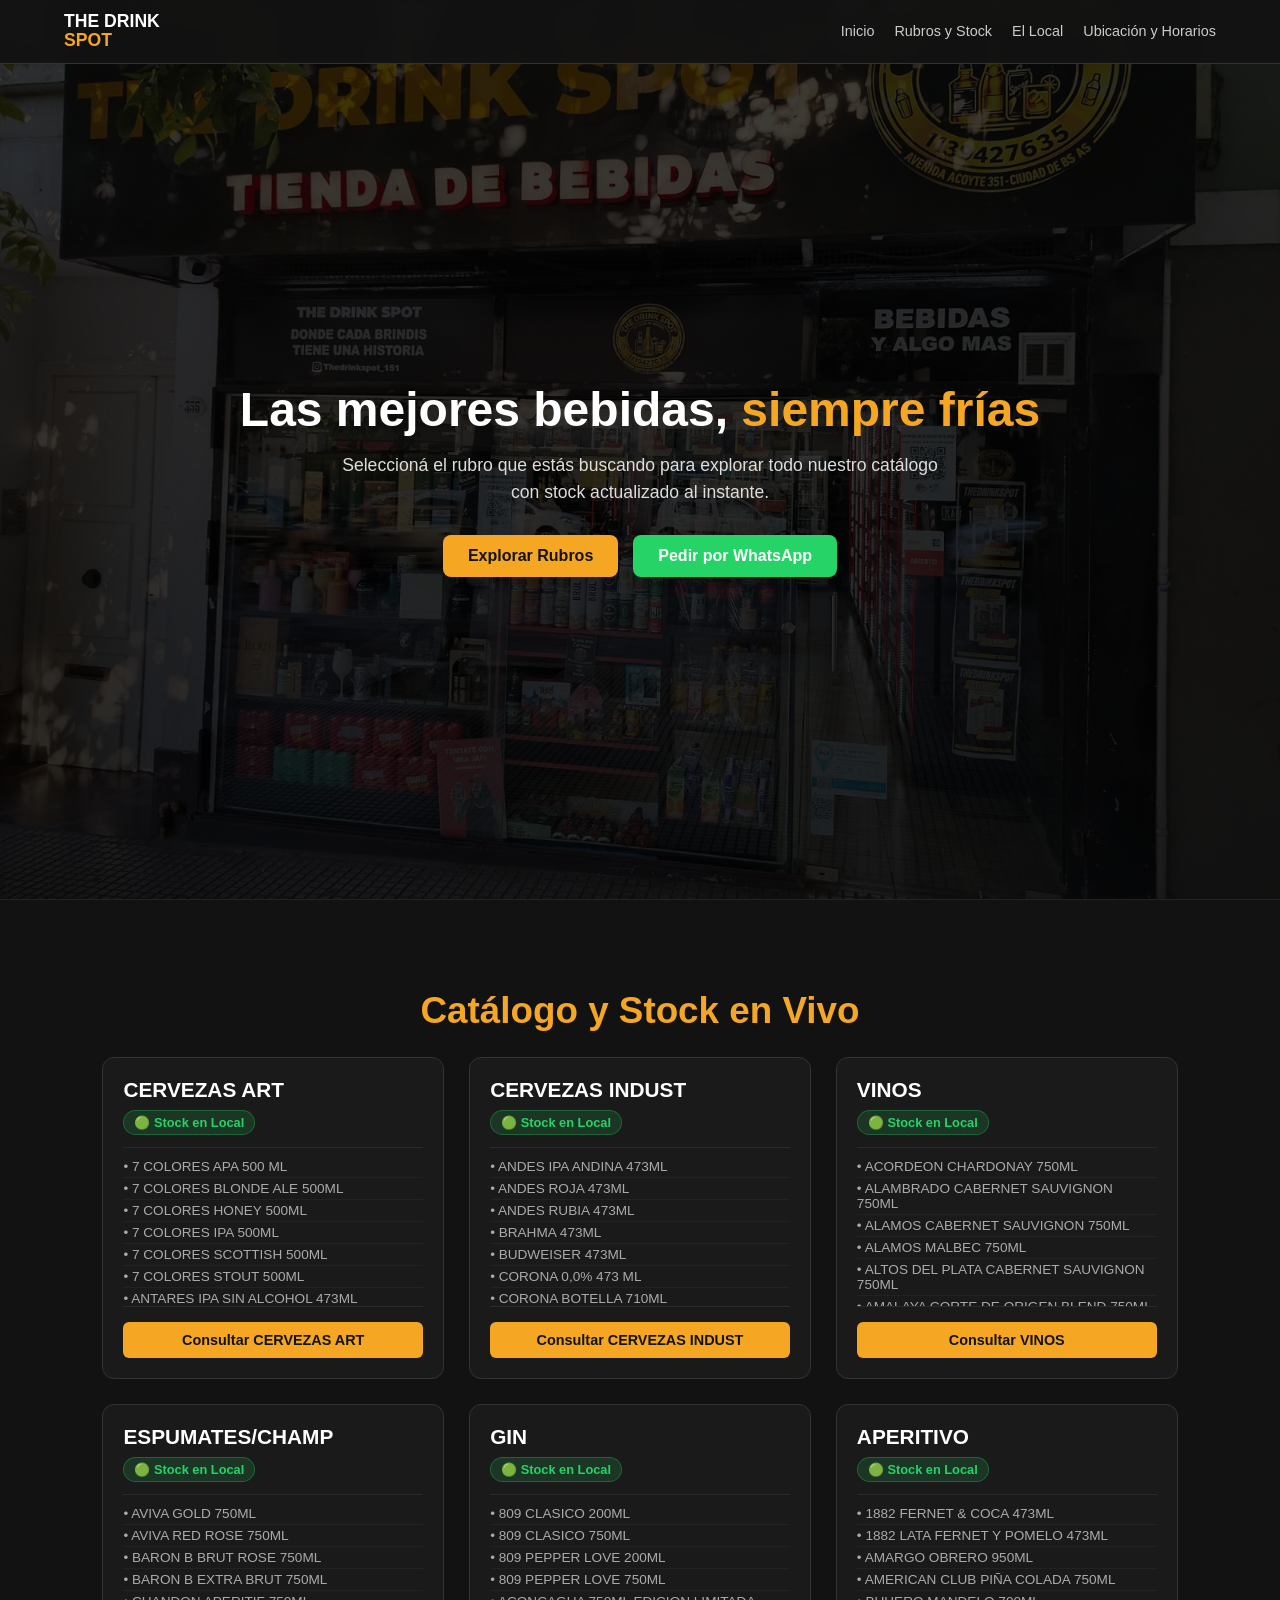
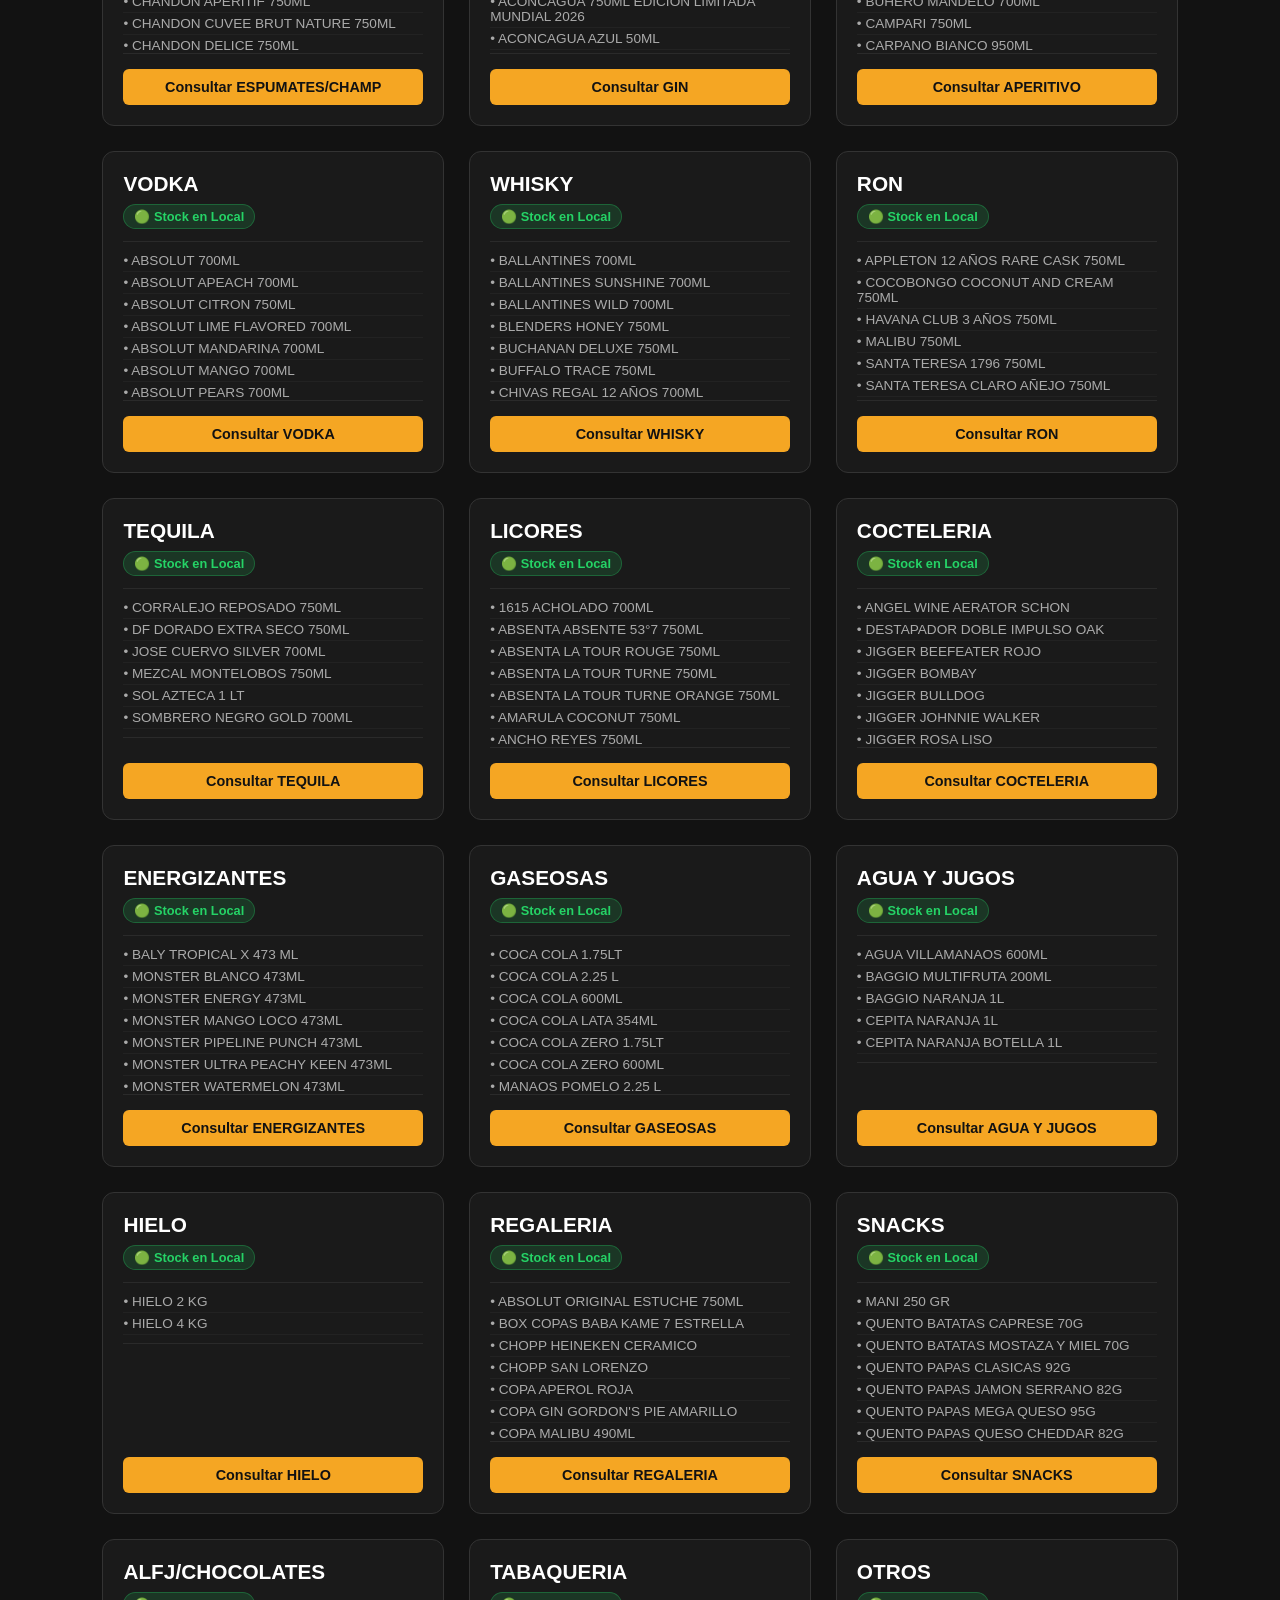
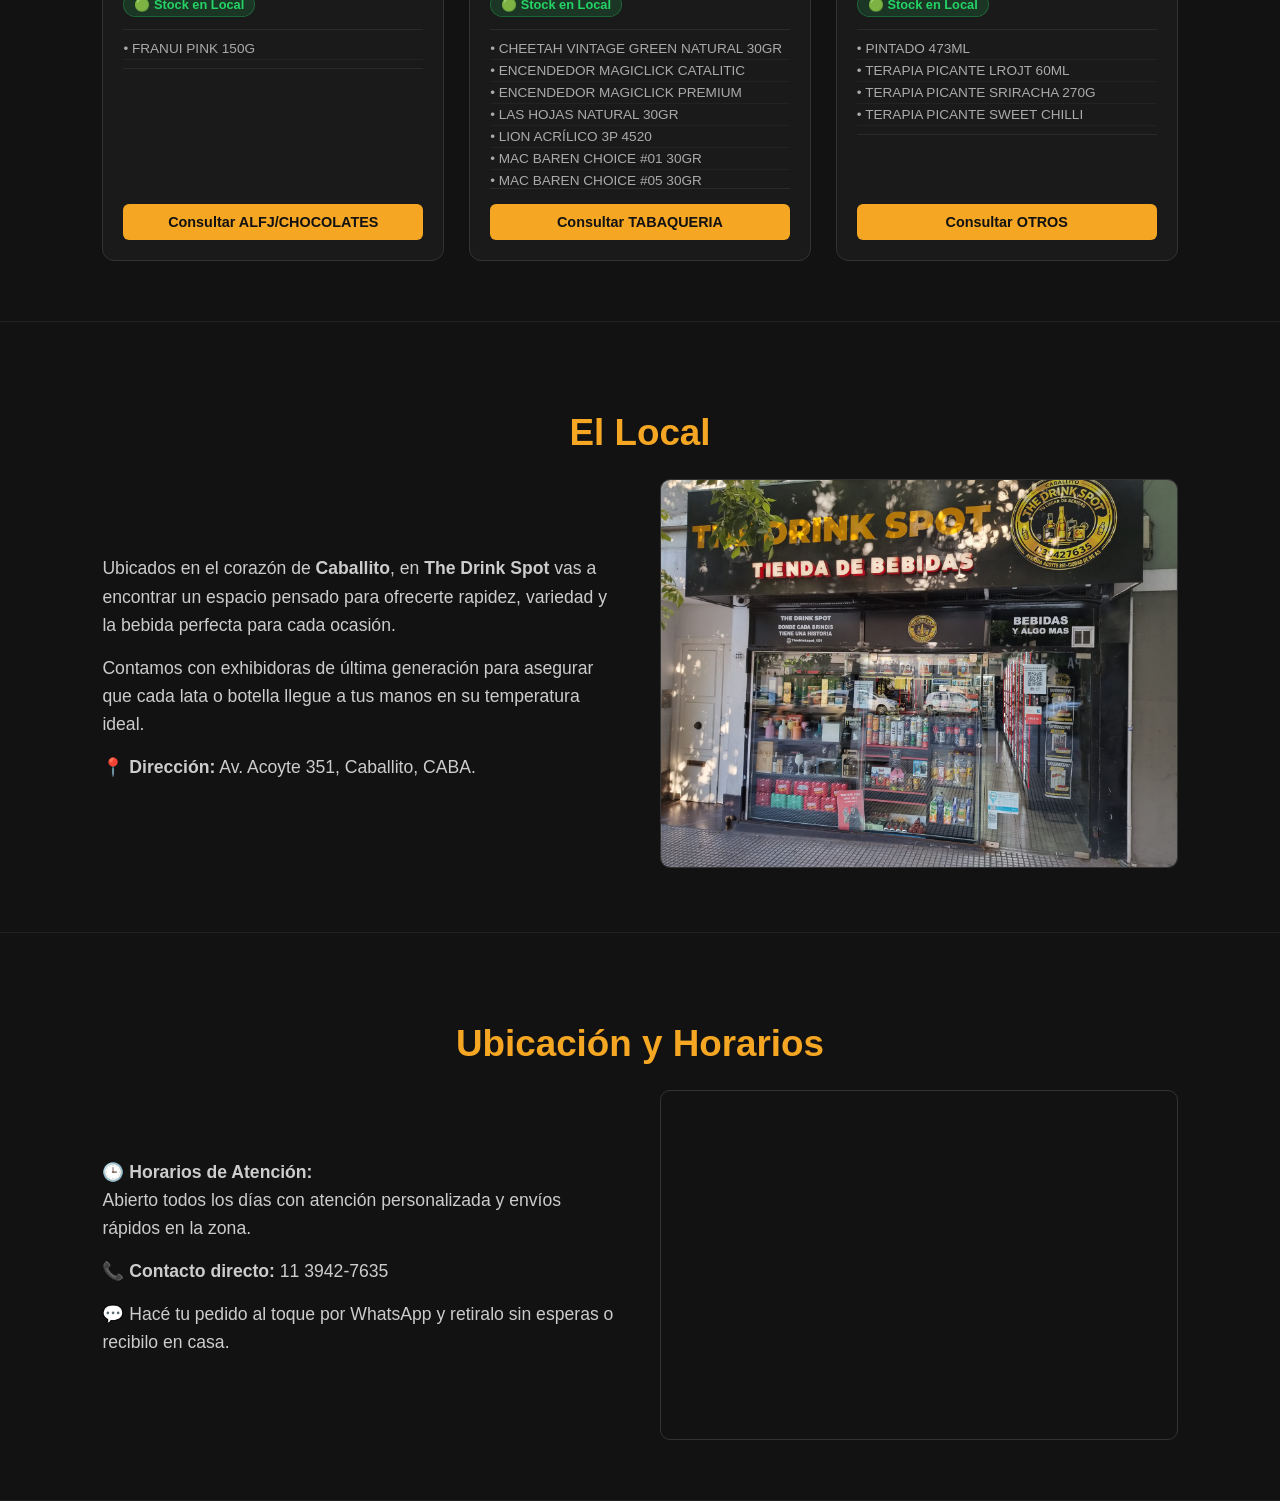
<file: index.html>
<!DOCTYPE html>
<html lang="es">
<head>
    <meta charset="UTF-8">
    <meta name="viewport" content="width=device-width, initial-scale=1.0">
    <title>The Drink Spot - Caballito</title>
    <style>
        /* --- ESTILOS GENERALES Y RESET --- */
        * {
            margin: 0;
            padding: 0;
            box-sizing: border-box;
            font-family: 'Segoe UI', Tahoma, Geneva, Verdana, sans-serif;
            scroll-behavior: smooth;
        }

        body {
            background-color: #121212;
            color: #ffffff;
            overflow-x: hidden;
        }

        /* --- BARRA DE NAVEGACIÓN --- */
        header {
            position: fixed;
            top: 0;
            left: 0;
            width: 100%;
            background-color: rgba(18, 18, 18, 0.95);
            backdrop-filter: blur(10px);
            display: flex;
            justify-content: space-between;
            align-items: center;
            padding: 12px 5%;
            z-index: 1000;
            border-bottom: 1px solid #333;
        }

        .logo {
            font-weight: bold;
            font-size: 1.1rem;
            line-height: 1.1;
            text-decoration: none;
            color: #ffffff;
        }

        .logo span {
            color: #f5a623;
        }

        .nav-links {
            display: flex;
            list-style: none;
            gap: 20px;
        }

        .nav-links a {
            text-decoration: none;
            color: #cccccc;
            font-size: 0.9rem;
            transition: color 0.3s ease;
        }

        .nav-links a:hover {
            color: #f5a623;
        }

        /* --- PORTADA PRINCIPAL (HERO) CON TU FOTO REAL --- */
        .hero {
            position: relative;
            min-height: 100vh;
            display: flex;
            flex-direction: column;
            justify-content: center;
            align-items: center;
            text-align: center;
            padding: 120px 20px 60px 20px;
            background: linear-gradient(rgba(0,0,0,0.75), rgba(0,0,0,0.85)), url('img/local - frente.jpeg') no-repeat center center/cover;
        }

        .hero h1 {
            font-size: 3rem;
            font-weight: 800;
            margin-bottom: 15px;
            color: #ffffff;
        }

        .hero h1 span {
            color: #f5a623;
        }

        .hero p {
            font-size: 1.1rem;
            max-width: 600px;
            margin-bottom: 30px;
            color: #dddddd;
            line-height: 1.5;
        }

        /* --- BOTONES --- */
        .btn-container {
            display: flex;
            gap: 15px;
            flex-wrap: wrap;
            justify-content: center;
        }

        .btn-primary {
            background-color: #f5a623;
            color: #121212;
            padding: 12px 25px;
            border-radius: 8px;
            text-decoration: none;
            font-weight: bold;
            transition: background 0.3s ease;
        }

        .btn-primary:hover {
            background-color: #d4881c;
        }

        .btn-whatsapp {
            background-color: #25d366;
            color: #ffffff;
            padding: 12px 25px;
            border-radius: 8px;
            text-decoration: none;
            font-weight: bold;
            transition: background 0.3s ease;
        }

        .btn-whatsapp:hover {
            background-color: #1ebe5d;
        }

        /* --- SECCIONES GENERALES --- */
        section {
            padding: 90px 8% 60px 8%;
            border-bottom: 1px solid #222;
        }

        section h2 {
            font-size: 2.3rem;
            color: #f5a623;
            margin-bottom: 25px;
            text-align: center;
        }

        /* --- CATÁLOGO DE RUBROS Y STOCK DINÁMICO --- */
        .rubros-grid {
            display: grid;
            grid-template-columns: repeat(auto-fit, minmax(280px, 1fr));
            gap: 25px;
            margin-top: 20px;
        }

        .rubro-card {
            background-color: #1a1a1a;
            border: 1px solid #333;
            border-radius: 12px;
            overflow: hidden;
            display: flex;
            flex-direction: column;
            transition: transform 0.3s ease, border-color 0.3s ease;
        }

        .rubro-card:hover {
            transform: translateY(-5px);
            border-color: #f5a623;
        }

        .rubro-content {
            padding: 20px;
            display: flex;
            flex-direction: column;
            flex-grow: 1;
            justify-content: space-between;
        }

        .rubro-card h3 {
            color: #ffffff;
            margin-bottom: 8px;
            font-size: 1.3rem;
        }

        .stock-badge {
            display: inline-block;
            background-color: rgba(37, 211, 102, 0.15);
            color: #25d366;
            font-size: 0.8rem;
            font-weight: bold;
            padding: 4px 10px;
            border-radius: 20px;
            margin-bottom: 12px;
            border: 1px solid rgba(37, 211, 102, 0.3);
        }

        /* Lista de productos interior */
        .productos-lista {
            list-style: none;
            color: #aaa;
            font-size: 0.85rem;
            padding-left: 0;
            margin-bottom: 15px;
            max-height: 160px;
            overflow-y: auto;
            border-top: 1px solid #2a2a2a;
            border-bottom: 1px solid #2a2a2a;
            padding-top: 8px;
            padding-bottom: 8px;
        }

        .productos-lista li {
            padding: 3px 0;
            border-bottom: 1px solid #222;
        }

        .btn-card {
            background-color: #f5a623;
            color: #121212;
            text-align: center;
            padding: 10px;
            border-radius: 6px;
            text-decoration: none;
            font-weight: bold;
            font-size: 0.9rem;
            transition: background 0.3s;
        }

        .btn-card:hover {
            background-color: #d4881c;
        }

        /* --- EL LOCAL Y MAPA --- */
        .info-grid {
            display: grid;
            grid-template-columns: 1fr 1fr;
            gap: 40px;
            align-items: center;
        }

        @media (max-width: 900px) {
            .info-grid {
                grid-template-columns: 1fr;
            }
        }

        .local-info p {
            font-size: 1.1rem;
            color: #ccc;
            line-height: 1.6;
            margin-bottom: 15px;
        }

        .map-container {
            width: 100%;
            height: 350px;
            border-radius: 10px;
            overflow: hidden;
            border: 1px solid #333;
        }

        .map-container iframe {
            width: 100%;
            height: 100%;
            border: 0;
        }

        /* --- ADAPTACIÓN RESPONSIVA CELULARES --- */
        @media (max-width: 768px) {
            header {
                flex-direction: column;
                gap: 8px;
                padding: 10px;
            }

            .nav-links {
                gap: 12px;
                font-size: 0.85rem;
            }

            .hero {
                padding-top: 140px;
            }

            .hero h1 {
                font-size: 2.1rem !important;
                line-height: 1.2;
            }

            section {
                padding: 70px 5%;
            }
        }
    </style>
</head>
<body>

    <!-- BARRA SUPERIOR -->
    <header>
        <a href="#inicio" class="logo">THE DRINK<br><span>SPOT</span></a>
        <ul class="nav-links">
            <li><a href="#inicio">Inicio</a></li>
            <li><a href="#rubros">Rubros y Stock</a></li>
            <li><a href="#el-local">El Local</a></li>
            <li><a href="#ubicacion">Ubicación y Horarios</a></li>
        </ul>
    </header>

    <!-- PORTADA PRINCIPAL -->
    <section id="inicio" class="hero">
        <h1>Las mejores bebidas, <span>siempre frías</span></h1>
        <p>Seleccioná el rubro que estás buscando para explorar todo nuestro catálogo con stock actualizado al instante.</p>
        <div class="btn-container">
            <a href="#rubros" class="btn-primary">Explorar Rubros</a>
            <a href="https://wa.me/5491139427635?text=Hola!%20Quiero%20hacer%20un%20pedido" target="_blank" class="btn-whatsapp">Pedir por WhatsApp</a>
        </div>
    </section>

    <!-- SECCIÓN RUBROS Y STOCK (CONECTADO CON productos.js) -->
    <section id="rubros">
        <h2>Catálogo y Stock en Vivo</h2>
        <div class="rubros-grid" id="contenedor-rubros">
            <!-- Los productos y stock se cargan automáticamente desde productos.js -->
        </div>
    </section>

    <!-- SECCIÓN EL LOCAL -->
    <section id="el-local">
        <h2>El Local</h2>
        <div class="info-grid">
            <div class="local-info">
                <p>Ubicados en el corazón de <strong>Caballito</strong>, en <strong>The Drink Spot</strong> vas a encontrar un espacio pensado para ofrecerte rapidez, variedad y la bebida perfecta para cada ocasión.</p>
                <p>Contamos con exhibidoras de última generación para asegurar que cada lata o botella llegue a tus manos en su temperatura ideal.</p>
                <p>📍 <strong>Dirección:</strong> Av. Acoyte 351, Caballito, CABA.</p>
            </div>
            <div>
                <img src="img/local - frente.jpeg" alt="The Drink Spot Local" style="width: 100%; border-radius: 10px; border: 1px solid #333;">
            </div>
        </div>
    </section>

    <!-- SECCIÓN UBICACIÓN Y HORARIOS -->
    <section id="ubicacion">
        <h2>Ubicación y Horarios</h2>
        <div class="info-grid">
            <div class="local-info">
                <p>🕒 <strong>Horarios de Atención:</strong><br>
                Abierto todos los días con atención personalizada y envíos rápidos en la zona.</p>
                <p>📞 <strong>Contacto directo:</strong> 11 3942-7635</p>
                <p>💬 Hacé tu pedido al toque por WhatsApp y retiralo sin esperas o recibilo en casa.</p>
            </div>
            <div class="map-container">
                <iframe src="https://www.google.com/maps/embed?pb=!1m18!1m12!1m3!1d3283.9926414749215!2d-58.43722552346985!3d-34.61365005739097!2m3!1f0!2f0!3f0!3m2!1i1024!2i768!4f13.1!3m3!1m2!1s0x95bccb0728c3c78d%3A0x83e2ef26194b2a92!2sAv.%20Acoyte%20351%2C%20C1405%20CABA!5e0!3m2!1ses-419!2sar!4v1700000000000!5m2!1ses-419!2sar" allowfullscreen="" loading="lazy"></iframe>
            </div>
        </div>
    </section>

    <!-- SCRIPT PARA LEER AUTOMÁTICAMENTE CATALOGO_DATA DESDE productos.js -->
    <script src="productos.js"></script>
    <script>
        const contenedor = document.getElementById('contenedor-rubros');
        
        if (typeof CATALOGO_DATA !== 'undefined') {
            Object.keys(CATALOGO_DATA).forEach(categoria => {
                const listaProductos = CATALOGO_DATA[categoria];
                const card = document.createElement('div');
                card.className = 'rubro-card';
                
                let itemsHtml = listaProductos.map(item => `<li>• ${item}</li>`).join('');
                
                card.innerHTML = `
                    <div class="rubro-content">
                        <div>
                            <h3>${categoria}</h3>
                            <span class="stock-badge">🟢 Stock en Local</span>
                            <ul class="productos-lista">
                                ${itemsHtml}
                            </ul>
                        </div>
                        <a href="https://wa.me/5491139427635?text=${encodeURIComponent('Hola! Quiero consultar por productos de la categoría: ' + categoria)}" target="_blank" class="btn-card">Consultar ${categoria}</a>
                    </div>
                `;
                contenedor.appendChild(card);
            });
        } else {
            contenedor.innerHTML = '<p style="color: #ff5555; text-align: center;">No se pudo cargar el archivo productos.js</p>';
        }
    </script>
</body>
</html>
</file>
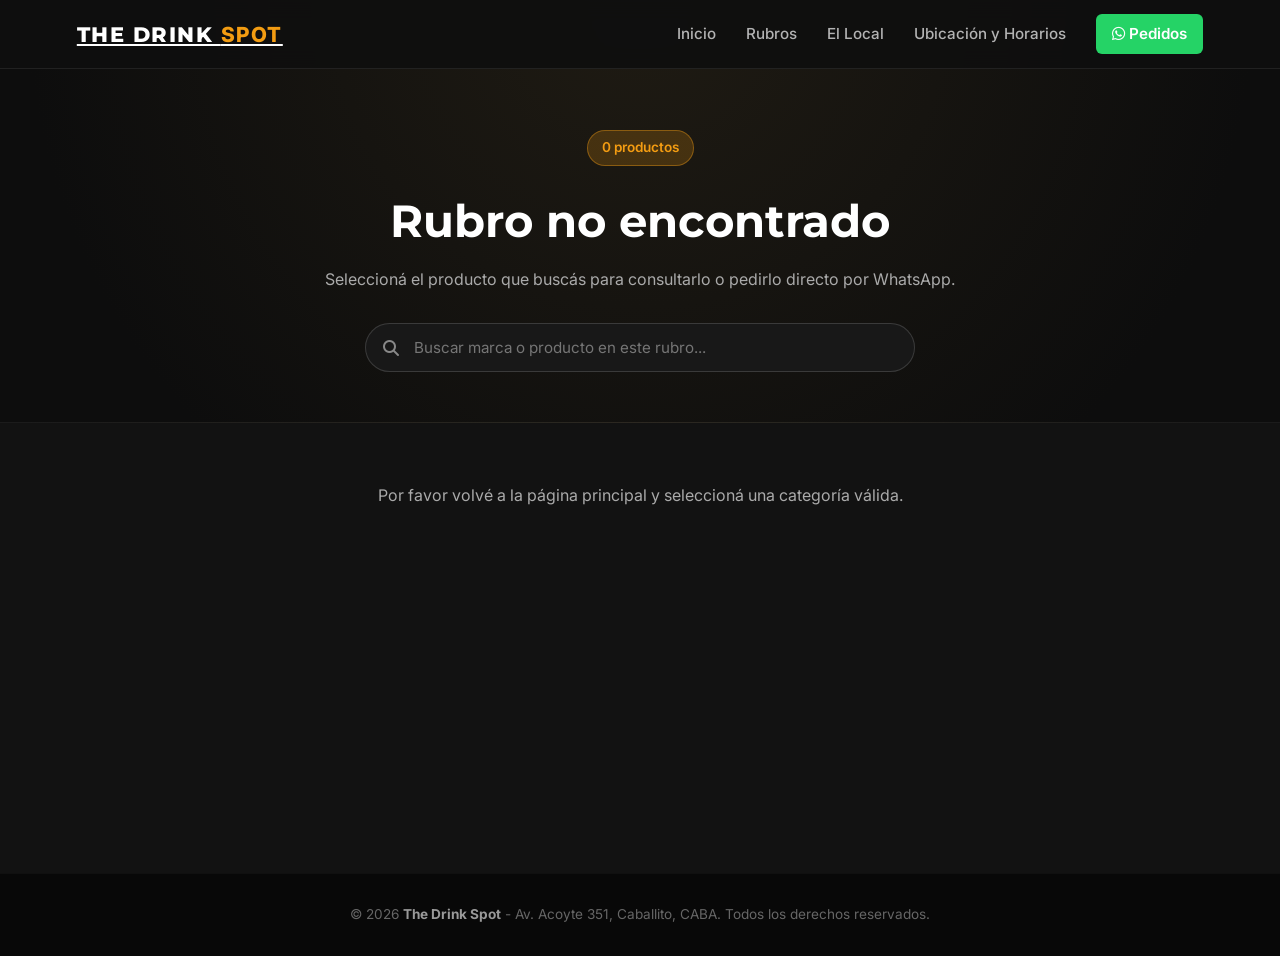
<file: rubro.html>
<!DOCTYPE html>
<html lang="es">
<head>
    <meta charset="UTF-8">
    <meta name="viewport" content="width=device-width, initial-scale=1.0">
    <title>Catálogo - The Drink Spot</title>
    <link rel="preconnect" href="https://fonts.googleapis.com">
    <link rel="preconnect" href="https://fonts.gstatic.com" crossorigin>
    <link href="https://fonts.googleapis.com/css2?family=Inter:wght@300;400;500;600&family=Montserrat:wght@600;700;800&display=swap" rel="stylesheet">
    <link rel="stylesheet" href="style.css">
    <link rel="stylesheet" href="https://cdnjs.cloudflare.com/ajax/libs/font-awesome/6.4.0/css/all.min.css">
</head>
<body>

    <!-- Barra de Navegación Superior con Logo -->
    <header class="navbar">
    <a href="#inicio" class="logo">THE DRINK <span>SPOT</span></a>
    <nav class="nav-links">
        <a href="#inicio">Inicio</a>
        <a href="#catalogo">Rubros</a>
        <a href="#galeria">El Local</a>
        <a href="#ubicacion">Ubicación y Horarios</a>
        <a href="https://wa.me/5491139427635?text=Hola%20The%20Drink%20Spot!%20Quisiera%20hacer%20un%20pedido." target="_blank" class="btn-wsp-nav">
            <i class="fab fa-whatsapp"></i> Pedidos
        </a>
    </nav>
</header>

    <!-- Cabecera Dinámica del Rubro -->
    <section class="rubro-hero">
        <div class="rubro-header-content">
            <span class="badge" id="rubro-count">Cargando stock...</span>
            <h1 id="rubro-title">Catálogo</h1>
            <p>Seleccioná el producto que buscás para consultarlo o pedirlo directo por WhatsApp.</p>
            
            <!-- Buscador instantáneo mejorado -->
            <div class="search-bar-container">
                <i class="fas fa-search"></i>
                <input type="text" id="search-input" placeholder="Buscar marca o producto en este rubro...">
            </div>
        </div>
    </section>

    <!-- Grilla de Productos del Rubro -->
    <section class="products-list-section">
        <div id="products-grid" class="items-grid">
            <!-- Los productos se cargan automáticamente desde productos.js -->
        </div>
    </section>

    <!-- Footer -->
    <footer class="footer">
        <p>&copy; 2026 <strong>The Drink Spot</strong> - Av. Acoyte 351, Caballito, CABA. Todos los derechos reservados.</p>
    </footer>

    <!-- Cargamos la base de datos y la lógica -->
    <script src="productos.js"></script>
    <script>
        const params = new URLSearchParams(window.location.search);
        const rubroSeleccionado = params.get('cat');

        const titleEl = document.getElementById('rubro-title');
        const countEl = document.getElementById('rubro-count');
        const gridEl = document.getElementById('products-grid');
        const searchInput = document.getElementById('search-input');

        let productosDelRubro = [];

        if (rubroSeleccionado && CATALOGO_DATA[rubroSeleccionado]) {
            productosDelRubro = CATALOGO_DATA[rubroSeleccionado];
            document.title = `${rubroSeleccionado} - The Drink Spot`;
            titleEl.textContent = rubroSeleccionado;
            renderizarProductos(productosDelRubro);
        } else {
            titleEl.textContent = "Rubro no encontrado";
            countEl.textContent = "0 productos";
            gridEl.innerHTML = `<p style="color:#aaa; text-align:center; grid-column: 1/-1;">Por favor volvé a la página principal y seleccioná una categoría válida.</p>`;
        }

        function renderizarProductos(lista) {
            countEl.textContent = `${lista.length} productos disponibles en stock`;
            gridEl.innerHTML = "";

            if (lista.length === 0) {
                gridEl.innerHTML = `<p style="color:#aaa; text-align:center; grid-column: 1/-1; padding: 40px;">No se encontraron productos que coincidan con tu búsqueda.</p>`;
                return;
            }

            lista.forEach(producto => {
                const mensajeWsp = encodeURIComponent(`Hola The Drink Spot! Quisiera consultar precio y pedir: *${producto}* (${rubroSeleccionado})`);
                const linkWsp = `https://wa.me/5491139427635?text=${mensajeWsp}`;

                const card = document.createElement('div');
                card.className = 'single-product-card';
                card.innerHTML = `
                    <div class="product-info">
                        <span class="stock-pill"><i class="fas fa-check-circle"></i> Stock Disponible</span>
                        <h4>${producto}</h4>
                    </div>
                    <a href="${linkWsp}" target="_blank" class="btn-pedir-item">
                        <i class="fab fa-whatsapp"></i> Pedir este producto
                    </a>
                `;
                gridEl.appendChild(card);
            });
        }

        // Filtro de búsqueda en tiempo real
        searchInput.addEventListener('input', (e) => {
            const texto = e.target.value.toLowerCase().trim();
            const filtrados = productosDelRubro.filter(p => p.toLowerCase().includes(texto));
            renderizarProductos(filtrados);
        });
    </script>
</body>
</html>
</file>
<file: style.css>
/* Configuración General & Tipografía Profesional */
* {
    margin: 0;
    padding: 0;
    box-sizing: border-box;
    font-family: 'Inter', sans-serif;
}

html {
    scroll-behavior: smooth;
}

body {
    background-color: #0d0d0d;
    color: #e1e1e1;
    line-height: 1.6;
}

h1, h2, h3, h4, .logo {
    font-family: 'Montserrat', sans-serif;
}

/* Barra de Navegación */
.navbar {
    display: flex;
    justify-content: space-between;
    align-items: center;
    padding: 14px 6%;
    background-color: rgba(15, 15, 15, 0.95);
    backdrop-filter: blur(10px);
    position: fixed;
    width: 100%;
    top: 0;
    z-index: 1000;
    border-bottom: 1px solid rgba(255, 255, 255, 0.08);
}

.logo-container {
    display: flex;
    align-items: center;
    gap: 15px;
    text-decoration: none;
}

.nav-logo-img {
    width: 50px;
    height: 50px;
    border-radius: 50%;
    object-fit: cover;
    border: 2px solid #f39c12;
    background-color: #000;
}

.logo {
    font-size: 1.3rem;
    font-weight: 800;
    letter-spacing: 1.5px;
    color: #ffffff;
}

.logo span {
    color: #f39c12;
}

.nav-links {
    display: flex;
    align-items: center;
    gap: 30px;
}

.nav-links a {
    color: #b3b3b3;
    text-decoration: none;
    font-size: 0.95rem;
    font-weight: 500;
    transition: color 0.2s ease;
}

.nav-links a:hover {
    color: #f39c12;
}

.btn-wsp-nav {
    background-color: #25d366;
    color: #fff !important;
    padding: 8px 16px;
    border-radius: 6px;
    font-weight: 600 !important;
    transition: background 0.2s ease;
}

.btn-wsp-nav:hover {
    background-color: #20ba5a;
}

/* Hero Principal: Fondo de la tienda con filtro suave */
.hero {
    height: 85vh;
    display: flex;
    align-items: center;
    justify-content: center;
    text-align: center;
    background: linear-gradient(rgba(13, 13, 13, 0.3), rgba(13, 13, 13, 0.45)), url('img/local - frente.jpeg');
    background-size: cover;
    background-position: center;
    background-attachment: fixed;
    padding: 0 20px;
    margin-top: 65px;
    position: relative;
}

.hero-content {
    max-width: 750px;
    z-index: 2;
}

.badge {
    display: inline-block;
    background: rgba(243, 156, 18, 0.2);
    color: #f39c12;
    padding: 6px 14px;
    border-radius: 20px;
    font-size: 0.85rem;
    font-weight: 600;
    margin-bottom: 20px;
    border: 1px solid rgba(243, 156, 18, 0.4);
}

.hero h1 {
    font-size: 3.2rem;
    font-weight: 800;
    color: #fff;
    margin-bottom: 20px;
    line-height: 1.2;
    text-shadow: 0 2px 8px rgba(0,0,0,0.8);
}

.hero h1 span {
    color: #f39c12;
}

.hero p {
    font-size: 1.15rem;
    color: #f1f1f1;
    margin-bottom: 35px;
    text-shadow: 0 1px 4px rgba(0,0,0,0.8);
}

.hero-buttons {
    display: flex;
    gap: 15px;
    justify-content: center;
    flex-wrap: wrap;
}

.btn-primary {
    background-color: #f39c12;
    color: #121212;
    padding: 12px 28px;
    border-radius: 6px;
    font-weight: 700;
    text-decoration: none;
    transition: background 0.2s;
}

.btn-primary:hover {
    background-color: #d68910;
}

.btn-whatsapp-hero {
    background-color: #25d366;
    color: #fff;
    padding: 12px 28px;
    border-radius: 6px;
    font-weight: 700;
    text-decoration: none;
    display: inline-flex;
    align-items: center;
    gap: 8px;
    transition: background 0.2s;
}

.btn-whatsapp-hero:hover {
    background-color: #20ba5a;
}

/* Sección Rubros (Inicio) */
.products-section {
    padding: 90px 6%;
    background-color: #121212;
}

.section-header {
    text-align: center;
    margin-bottom: 50px;
}

.section-header h2 {
    font-size: 2.4rem;
    color: #fff;
    font-weight: 700;
    margin-bottom: 10px;
}

.section-header p {
    color: #888;
    font-size: 1rem;
}

.categories-grid {
    display: grid;
    grid-template-columns: repeat(auto-fill, minmax(280px, 1fr));
    gap: 24px;
    max-width: 1250px;
    margin: 0 auto;
}

.category-card.clickable-rubro {
    background-color: #1a1a1a;
    border: 1px solid rgba(255, 255, 255, 0.06);
    border-radius: 12px;
    padding: 28px 24px;
    display: flex;
    flex-direction: column;
    justify-content: space-between;
    text-decoration: none;
    transition: transform 0.25s ease, border-color 0.25s ease, box-shadow 0.25s ease;
}

.category-card.clickable-rubro:hover {
    transform: translateY(-5px);
    border-color: #f39c12;
    box-shadow: 0 12px 28px rgba(0, 0, 0, 0.6);
}

.rubro-top {
    display: flex;
    justify-content: space-between;
    align-items: center;
    margin-bottom: 18px;
}

.card-icon {
    font-size: 1.8rem;
    color: #f39c12;
}

.item-count-badge {
    background-color: rgba(255, 255, 255, 0.06);
    color: #bbb;
    font-size: 0.78rem;
    padding: 4px 10px;
    border-radius: 12px;
    font-weight: 500;
}

.category-card h3 {
    font-size: 1.15rem;
    color: #fff;
    margin-bottom: 8px;
    font-weight: 700;
}

.card-desc {
    color: #999;
    font-size: 0.88rem;
    margin-bottom: 20px;
}

.btn-card {
    display: inline-flex;
    align-items: center;
    gap: 8px;
    color: #f39c12;
    font-weight: 600;
    font-size: 0.88rem;
}

/* ==========================================================
   ESTILOS ESPECÍFICOS PARA LA PÁGINA DE RUBRO (rubro.html)
   ================ ========================================== */

.rubro-hero {
    padding: 130px 6% 50px;
    background: radial-gradient(circle at top, #1f1b13 0%, #0d0d0d 80%);
    text-align: center;
    border-bottom: 1px solid rgba(255, 255, 255, 0.06);
}

.rubro-header-content h1 {
    font-size: 2.8rem;
    color: #fff;
    margin-bottom: 10px;
}

.rubro-header-content p {
    color: #aaa;
    margin-bottom: 30px;
}

.search-bar-container {
    max-width: 550px;
    margin: 0 auto;
    position: relative;
}

.search-bar-container i {
    position: absolute;
    left: 18px;
    top: 50%;
    transform: translateY(-50%);
    color: #888;
}

.search-bar-container input {
    width: 100%;
    padding: 14px 20px 14px 48px;
    border-radius: 30px;
    border: 1px solid rgba(255, 255, 255, 0.15);
    background-color: #181818;
    color: #fff;
    font-size: 0.95rem;
    outline: none;
    transition: border-color 0.2s;
}

.search-bar-container input:focus {
    border-color: #f39c12;
}

.products-list-section {
    padding: 60px 6% 100px;
    background-color: #121212;
    min-height: 50vh;
}

.items-grid {
    display: grid;
    grid-template-columns: repeat(auto-fill, minmax(290px, 1fr));
    gap: 20px;
    max-width: 1250px;
    margin: 0 auto;
}

.single-product-card {
    background-color: #1a1a1a;
    border: 1px solid rgba(255, 255, 255, 0.06);
    border-radius: 10px;
    padding: 22px;
    display: flex;
    flex-direction: column;
    justify-content: space-between;
    gap: 18px;
    transition: border-color 0.2s, transform 0.2s;
}

.single-product-card:hover {
    border-color: rgba(243, 156, 18, 0.4);
    transform: translateY(-3px);
}

.stock-pill {
    display: inline-block;
    font-size: 0.75rem;
    color: #25d366;
    margin-bottom: 8px;
    font-weight: 600;
}

.single-product-card h4 {
    color: #fff;
    font-size: 1rem;
    font-weight: 600;
    line-height: 1.4;
}

.btn-pedir-item {
    display: flex;
    align-items: center;
    justify-content: center;
    gap: 8px;
    background-color: rgba(37, 211, 102, 0.12);
    color: #25d366;
    border: 1px solid rgba(37, 211, 102, 0.3);
    padding: 10px;
    border-radius: 6px;
    text-decoration: none;
    font-size: 0.88rem;
    font-weight: 600;
    transition: all 0.2s;
}

.btn-pedir-item:hover {
    background-color: #25d366;
    color: #fff;
}

/* Galería del Local */
.gallery-section {
    padding: 90px 6%;
    background-color: #0f0f0f;
}

.gallery-grid {
    display: grid;
    grid-template-columns: repeat(auto-fit, minmax(280px, 1fr));
    gap: 25px;
    max-width: 1250px;
    margin: 0 auto;
}

.gallery-item {
    position: relative;
    border-radius: 12px;
    overflow: hidden;
    height: 260px;
    border: 1px solid rgba(255, 255, 255, 0.08);
    box-shadow: 0 8px 24px rgba(0, 0, 0, 0.4);
}

.gallery-item img {
    width: 100%;
    height: 100%;
    object-fit: cover;
    transition: transform 0.4s ease;
}

.gallery-overlay {
    position: absolute;
    bottom: 0;
    left: 0;
    right: 0;
    background: linear-gradient(to top, rgba(0,0,0,0.85), transparent);
    padding: 25px 20px 15px;
    display: flex;
    align-items: flex-end;
}

.gallery-overlay span {
    color: #fff;
    font-family: 'Montserrat', sans-serif;
    font-size: 0.95rem;
    font-weight: 600;
}

.gallery-item:hover img {
    transform: scale(1.06);
}

/* Ubicación y Horarios */
.location-section {
    padding: 90px 6%;
    background-color: #0a0a0a;
}

.info-container {
    display: grid;
    grid-template-columns: repeat(auto-fit, minmax(350px, 1fr));
    gap: 30px;
    max-width: 1200px;
    margin: 0 auto;
}

.info-card {
    background-color: #161616;
    border: 1px solid rgba(255, 255, 255, 0.05);
    border-radius: 12px;
    padding: 35px;
}

.info-card h3 {
    color: #fff;
    font-size: 1.3rem;
    margin-bottom: 20px;
    display: flex;
    align-items: center;
    gap: 10px;
}

.info-card h3 i {
    color: #f39c12;
}

.address-text {
    color: #bbb;
    margin-bottom: 15px;
}

.wsp-info {
    color: #25d366;
    font-weight: 600;
    margin-bottom: 20px;
}

.map-frame {
    border-radius: 8px;
    overflow: hidden;
    border: 1px solid rgba(255, 255, 255, 0.1);
}

.hours-list {
    list-style: none;
}

.hours-list li {
    display: flex;
    justify-content: space-between;
    padding: 12px 0;
    border-bottom: 1px solid rgba(255, 255, 255, 0.05);
    color: #ccc;
    font-size: 0.95rem;
}

.hours-list li span:last-child {
    font-weight: 600;
    color: #fff;
}

.holiday-alert {
    margin-top: 20px;
    background: rgba(243, 156, 18, 0.1);
    border-left: 3px solid #f39c12;
    padding: 12px 15px;
    font-size: 0.85rem;
    color: #d1d1d1;
    border-radius: 0 6px 6px 0;
    display: flex;
    align-items: center;
    gap: 10px;
}

.holiday-alert i {
    color: #f39c12;
}

/* Footer */
.footer {
    text-align: center;
    padding: 30px;
    background-color: #080808;
    color: #666;
    font-size: 0.85rem;
    border-top: 1px solid rgba(255, 255, 255, 0.03);
}

.footer strong {
    color: #999;
}
</file>
